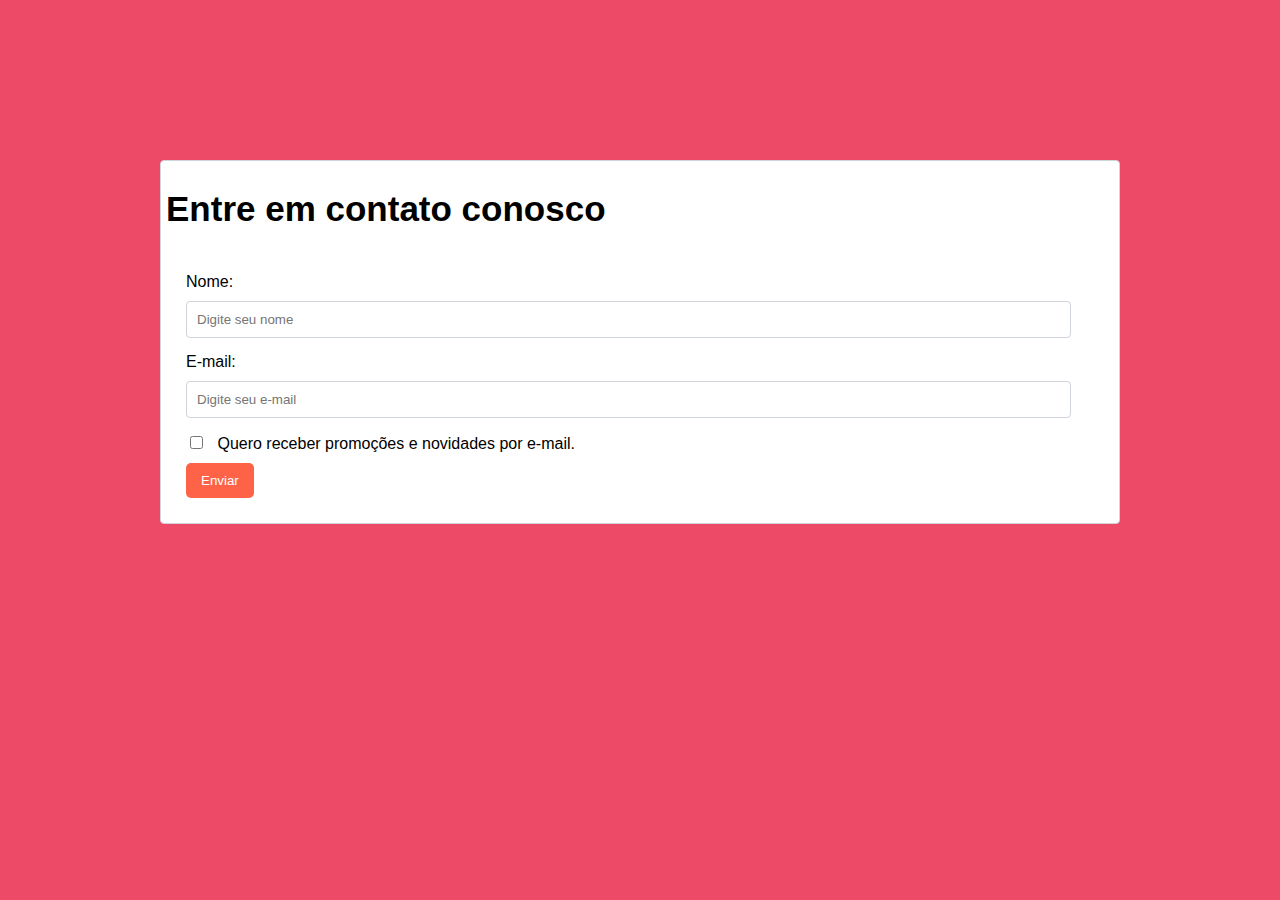
<file: html/PaginaContatos.html>
<!DOCTYPE html>
<html lang="pt-BR">
<head>
    <meta charset="UTF-8">
    <meta name="viewport" content="width=device-width, initial-scale=1.0">
    <title>Página de Contato</title>
    <link rel="stylesheet" href="PaginaContatos.css">
   
</head>
<body>

    
    <div class="container">
        <h1>Entre em contato conosco</h1>
        <form><label for="nome">Nome:</label>
    <input type="text" id="nome" name="nome" placeholder="Digite seu nome">

    <label for="email">E-mail:</label>
    <input type="email" id="email" name="email" placeholder="Digite seu e-mail">

    <label>
        <input type="checkbox" name="promocoes" value="sim">
        Quero receber promoções e novidades por e-mail.
    </label>

    <button type="submit">Enviar</button>
</form>
</div>
</body>
</html>
</file>
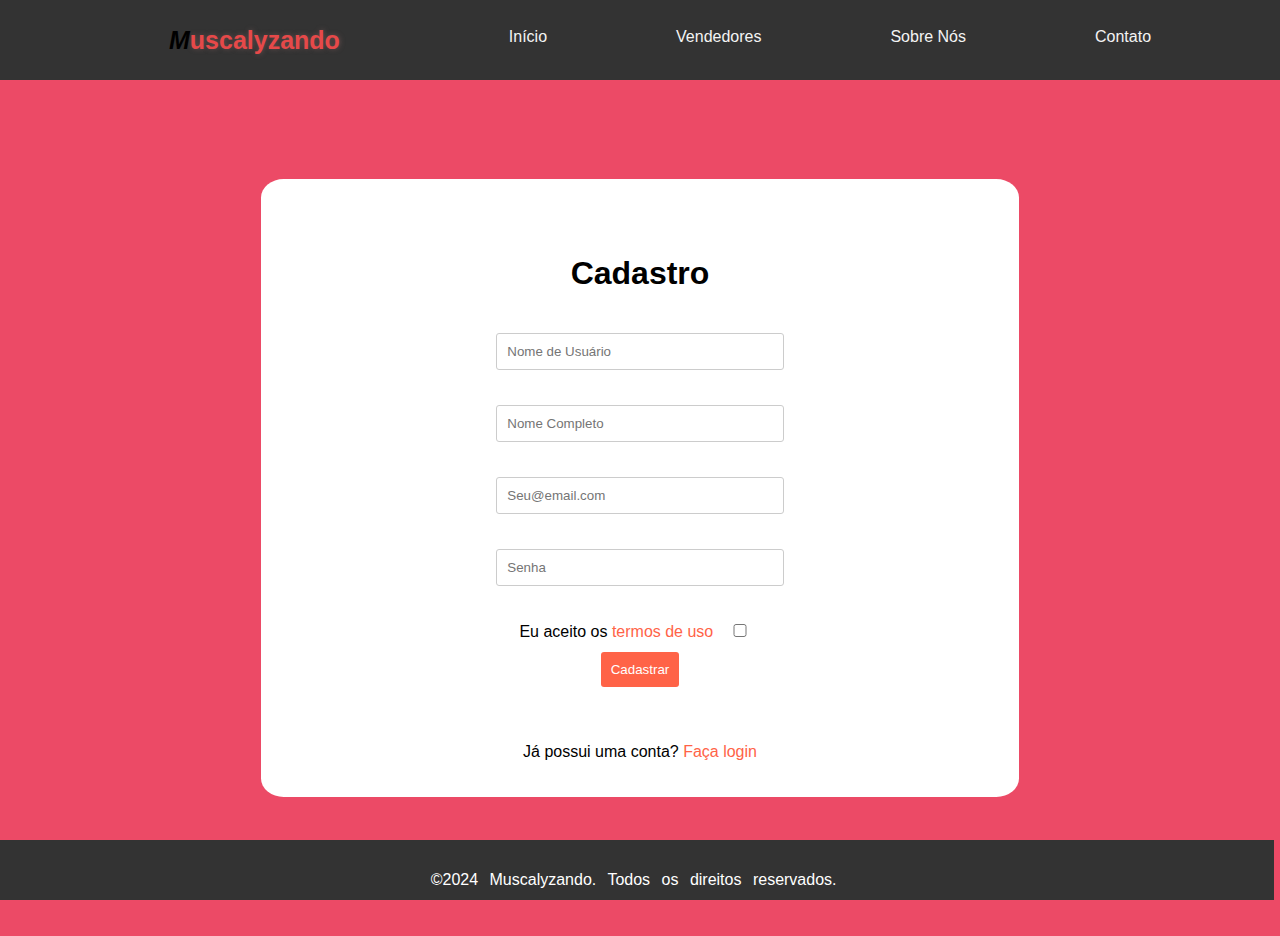
<file: html/PaginaInscricao.html>
<!DOCTYPE html>
<html lang="pt-br">
<head>
  <meta charset="UTF-8">
  <meta name="viewport" content="width=device-width, initial-scale=1.0">
  <title>Inscricão</title>
  <link rel="stylesheet" href="/css/PaginaInscricao.css">
</head>
<body>
    <header>
        <!-- Barra de navegação, fazer edição ainda -->  
        <nav class="navbar">
          <div class="logo"><a href="./PaginaInicial.html">Muscalyzando</a></div>
            <a class="inicio" href="./PaginaInicial.html">Início</a>
            <a class="inicio" href="./PaginaVendedores.html">Vendedores</a>
            <a class="inicio" href="./">Sobre Nós</a>
            <a class="inicio" href="./PaginaContatos.html">Contato</a>
        </nav>
    </header>
  <!-- Conteúdo página inscrição-->
  <section class="Inscricão"></section>
  <div class="container">
    <h1>Cadastro</h1>
  
  <form id="formCadastro">
    <div>
      <input type="text" id="nomeUsuario" placeholder="Nome de Usuário" required>
    </div>
    <div>
      <input type="text" id="nomeCompleto" placeholder="Nome Completo" required>
    </div>
    <div>
      <input type="email" id="email" placeholder="Seu@email.com" required>
    </div>
    <div>
      <input type="password" id="senha" placeholder="Senha" required>
    </div>
    <div id="divTermos">
      <label for="termosDeUso">Eu aceito os <a href="./Termos.html" id="HiperLinkTermos">termos de uso</a></label>
      <input type="checkbox" id="termos" required>
    </div>
    <button class="meu-botao" type="submit">Cadastrar</button>
    
    <p id="contaConfirm">Já possui uma conta? <a href="./PaginaLogin.html" id="HiperLinkLogin"> Faça login</a>
    
      <script src="/js/inscricao.js"></script>
    </form>
  </div> 
</section>
  <!-- Rodapé -->
  <footer class="footer">
     <p class="texto">&copy;2024 Muscalyzando. Todos os direitos reservados.</p>
  </footer>
</body>
</html>
</file>
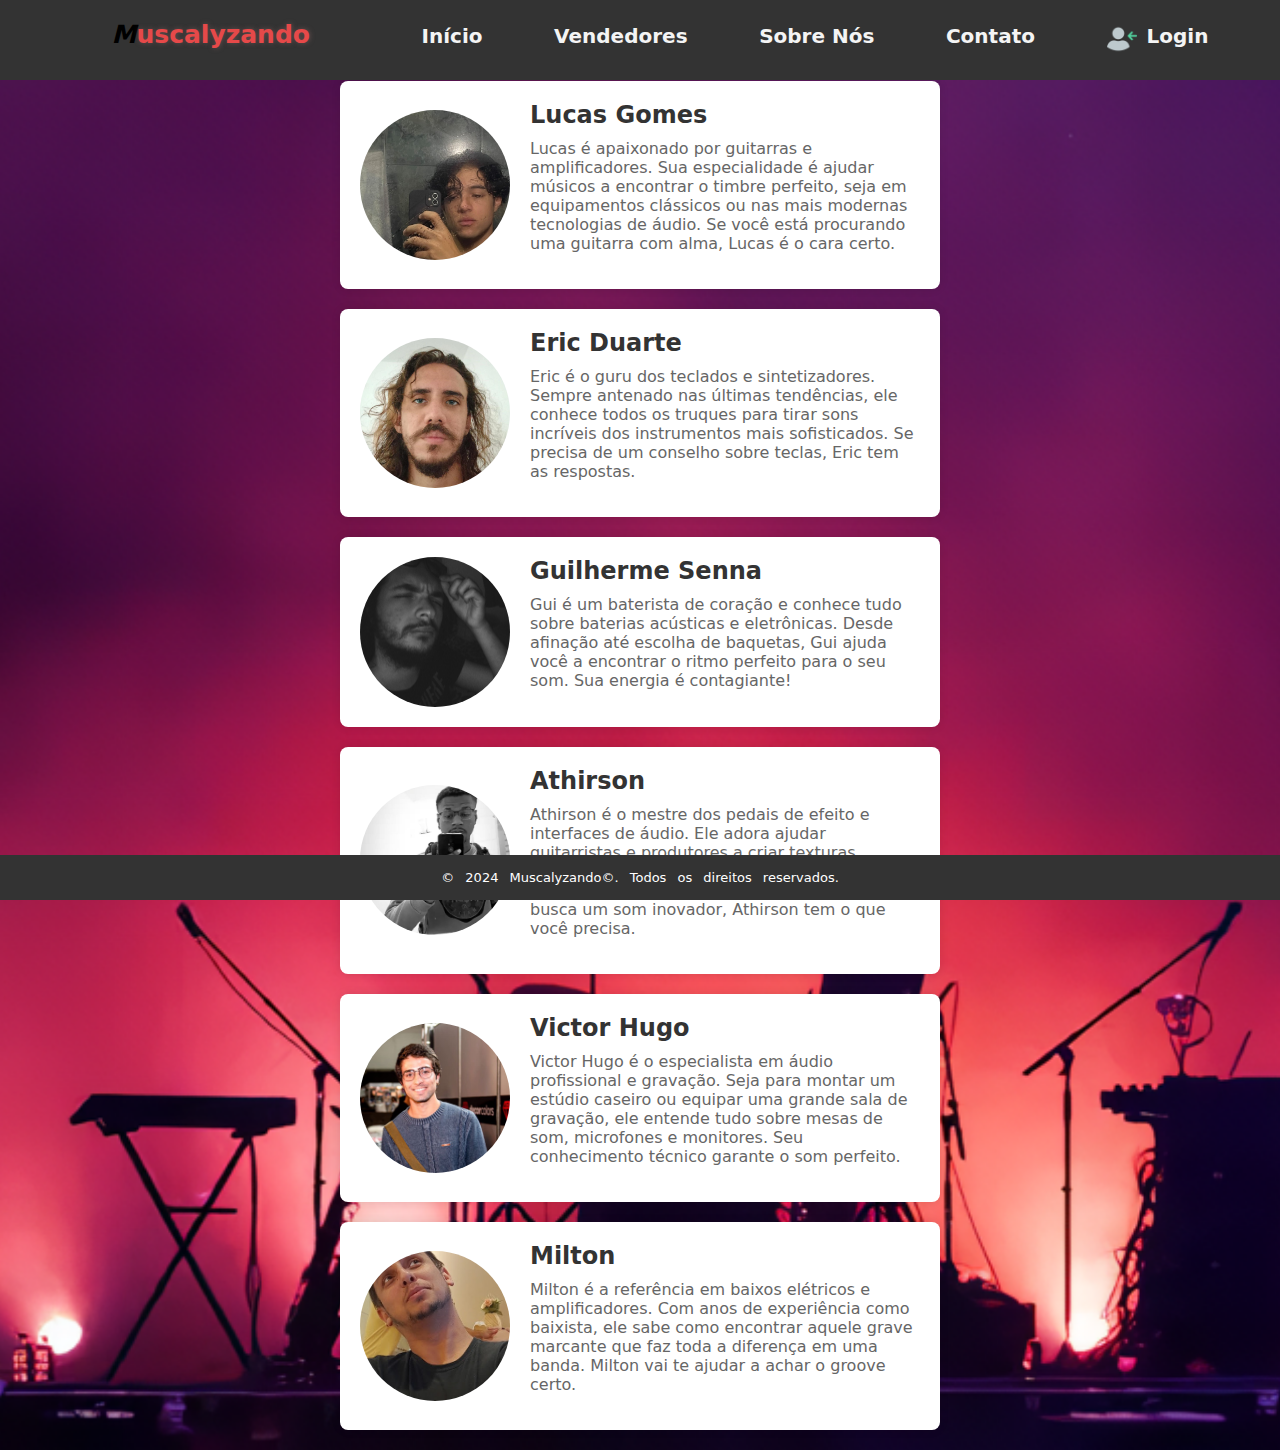
<file: html/PaginaVendedores.html>
<!DOCTYPE html>
<html lang="pt-br">
<head>
    <meta charset="UTF-8">
    <meta name="viewport" content="width=device-width, initial-scale=1.0">
    <title>Vendedores</title>
    <link rel="stylesheet" href="../css/PaginaVendedores.css">
</head>
<body>
    <header>
        <!-- Barra de navegação, fazer edição ainda -->  
        <nav class="navbar">
          <div class="logo">
                <a href="./PaginaInicial.html">Muscalyzando</a></div>
                <a class="inicio" href="./PaginaVitrine.html">Início</a>
                <a class="inicio" href="./PaginaVendedores.html">Vendedores</a>
                <a class="inicio" href="./">Sobre Nós</a>
                <a class="inicio" href="#Contato">Contato</a>
                <a class="login" href="./PaginaLogin.html"><img src="../imagens/user-login.png" alt="imagem de login">Login</a>
        </nav>
    </header>

    <h1>Conheça Nossos Vendedores</h1>

    <div class="vendedor">
        <img src="../imagens/WhatsApp Image 2024-09-29 at 13.37.49.jpeg" alt="Foto de Lucas Gomes">
        <div>
            <h2>Lucas Gomes</h2>
            <p>Lucas é apaixonado por guitarras e amplificadores. Sua especialidade é ajudar músicos a encontrar o timbre perfeito, seja em equipamentos clássicos ou nas mais modernas tecnologias de áudio. Se você está procurando uma guitarra com alma, Lucas é o cara certo.</p>
        </div>
        <div class="info-box">
            🎸 Tem uma amizade com os integrantes U2 <br>🔊 Já vendeu equipamentos para equipe de 
            Travis Scott, brabo hein?!!            
        </div>
    </div>

    <div class="vendedor">
        <img src="../imagens/WhatsApp Image 2024-09-29 at 19.38.58.jpeg" alt="Foto de Eric">
        <div>
            <h2>Eric Duarte</h2>
            <p>Eric é o guru dos teclados e sintetizadores. Sempre antenado nas últimas tendências, ele conhece todos os truques para tirar sons incríveis dos instrumentos mais sofisticados. Se precisa de um conselho sobre teclas, Eric tem as respostas.</p>
        </div>
        <div class="info-box">
            🎹 Mestre dos teclados, escuta muita música clássica <br>⚡ Eric curte muito fazer remixagens, juntando rock e música clássica!! Visionário
        </div>
    </div>

    <div class="vendedor">
        <img src="../imagens/WhatsApp Image 2024-09-30 at 23.08.03.jpeg" alt="Foto de Gui">
        <div>
            <h2>Guilherme Senna</h2>
            <p>Gui é um baterista de coração e conhece tudo sobre baterias acústicas e eletrônicas. Desde afinação até escolha de baquetas, Gui ajuda você a encontrar o ritmo perfeito para o seu som. Sua energia é contagiante!</p>
        </div>
        <div class="info-box">
            🥁 Já fundou banda de garagem com colegas na adolescência <br>🎶 Mestre em ritmo e groove
        </div>
    </div>

    <div class="vendedor">
        <img src="../imagens/WhatsApp Image 2024-09-30 at 23.24.26.jpeg" alt="Foto de Athirson">
        <div>
            <h2>Athirson</h2>
            <p>Athirson é o mestre dos pedais de efeito e interfaces de áudio. Ele adora ajudar guitarristas e produtores a criar texturas sonoras únicas, explorando ao máximo as possibilidades dos equipamentos. Se você busca um som inovador, Athirson tem o que você precisa.</p>
        </div>
        <div class="info-box">
            🎛️ Trabalha em TI também, curte muito tecnologias <br>🎧 Habilidade em criações audiovisuais, juntando um bom som e interfaces iradas!!
        </div>
    </div>

    <div class="vendedor">
        <img src="../imagens/file.jpeg" alt="Foto de Victor Hugo">
        <div>
            <h2>Victor Hugo</h2>
            <p>Victor Hugo é o especialista em áudio profissional e gravação. Seja para montar um estúdio caseiro ou equipar uma grande sala de gravação, ele entende tudo sobre mesas de som, microfones e monitores. Seu conhecimento técnico garante o som perfeito.</p>
        </div>
        <div class="info-box">
            🎙️ Fã demais de grunge e MPB <br>🎚️ Curte muito idealizar e projetar cenários e videoclipes!! WoW
        </div>
    </div>

    <div class="vendedor">
        <img src="../imagens/WhatsApp Image 2024-09-30 at 23.30.24.jpeg" alt="Foto de Milton">
        <div>
            <h2>Milton</h2>
            <p>Milton é a referência em baixos elétricos e amplificadores. Com anos de experiência como baixista, ele sabe como encontrar aquele grave marcante que faz toda a diferença em uma banda. Milton vai te ajudar a achar o groove certo.</p>
        </div>
        <div class="info-box">
            🎸 Já teve contato direto com bandas nacionais de MPB, inclusive substituindo um baixista em uma turnê <br>🎵 Conhecedor de graves poderosos e já vendeu um contrabaixo para o famoso Lemmy Kilmister! Baita história!!
        </div>
    </div>

    <footer class="footer">
        <p class="texto">&copy; 2024 Muscalyzando&copy;. Todos os direitos reservados.</p>
      </footer>

</body>
</html>
</file>
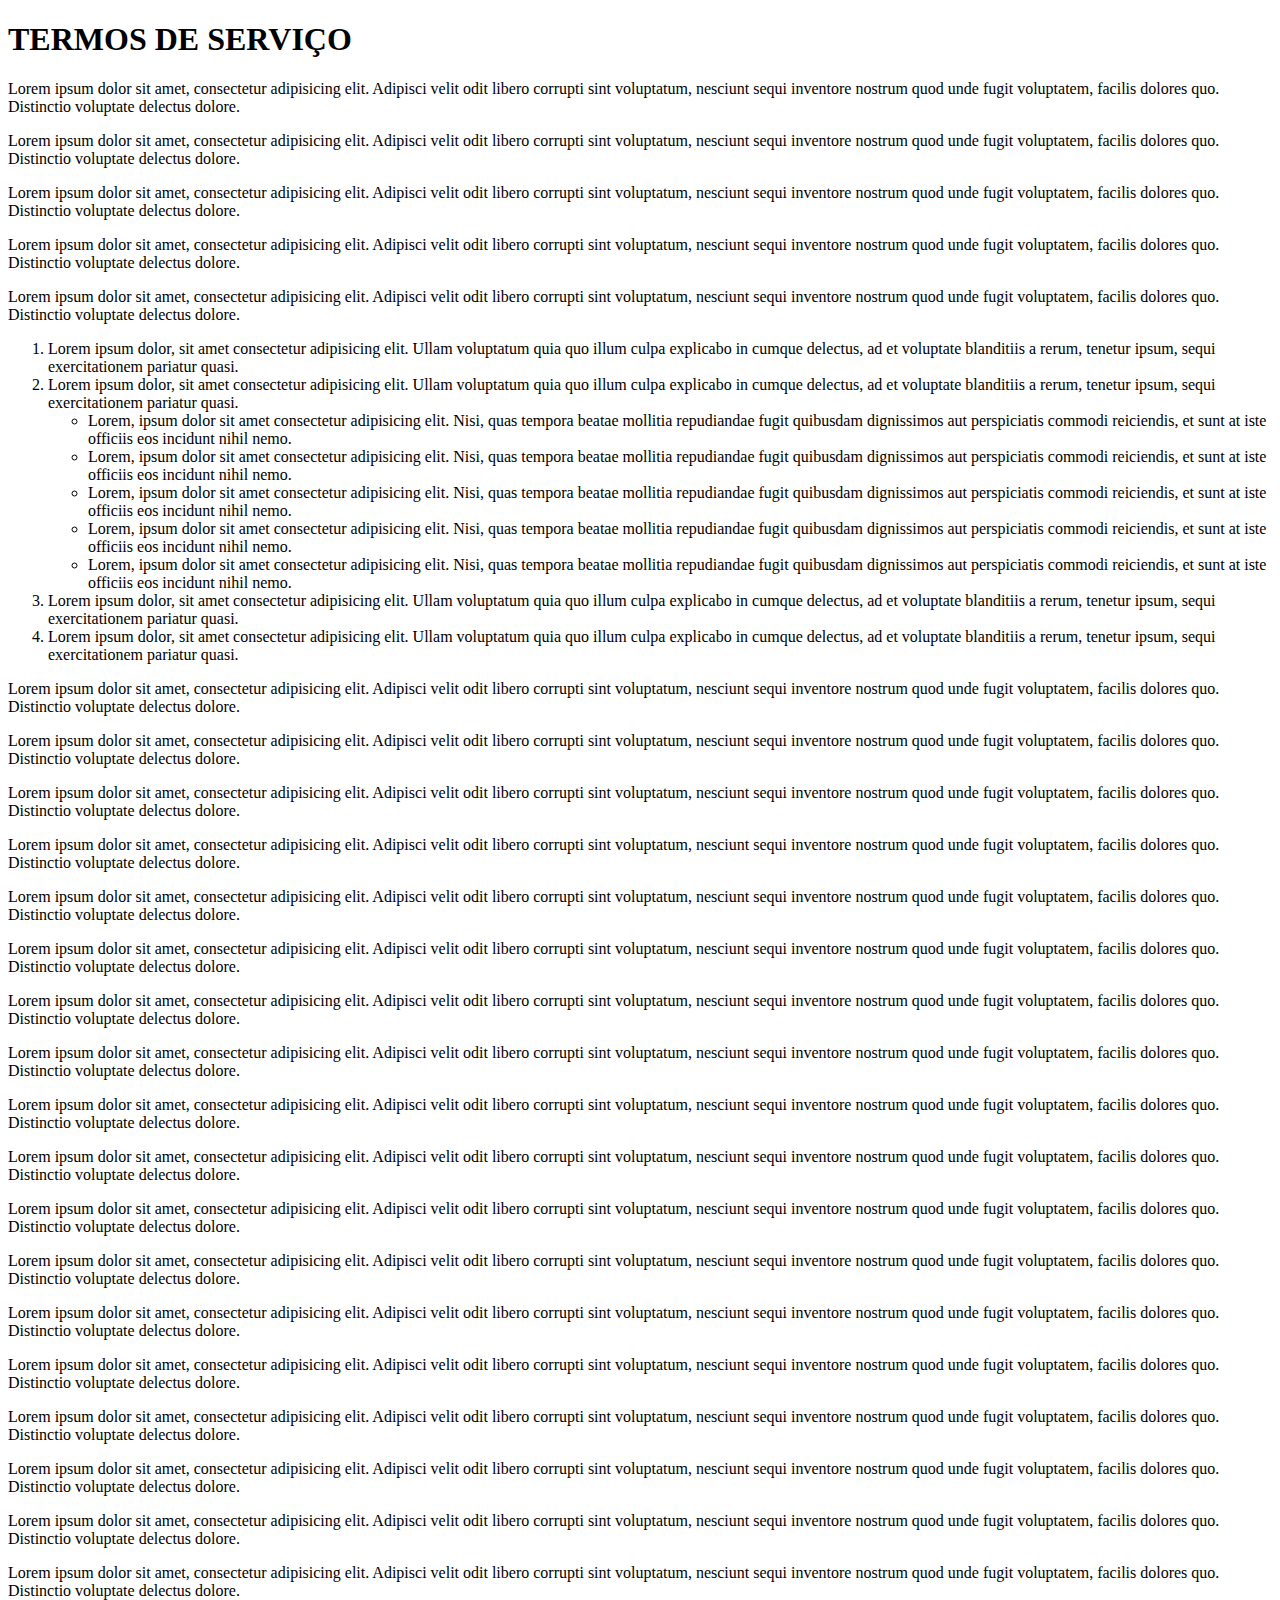
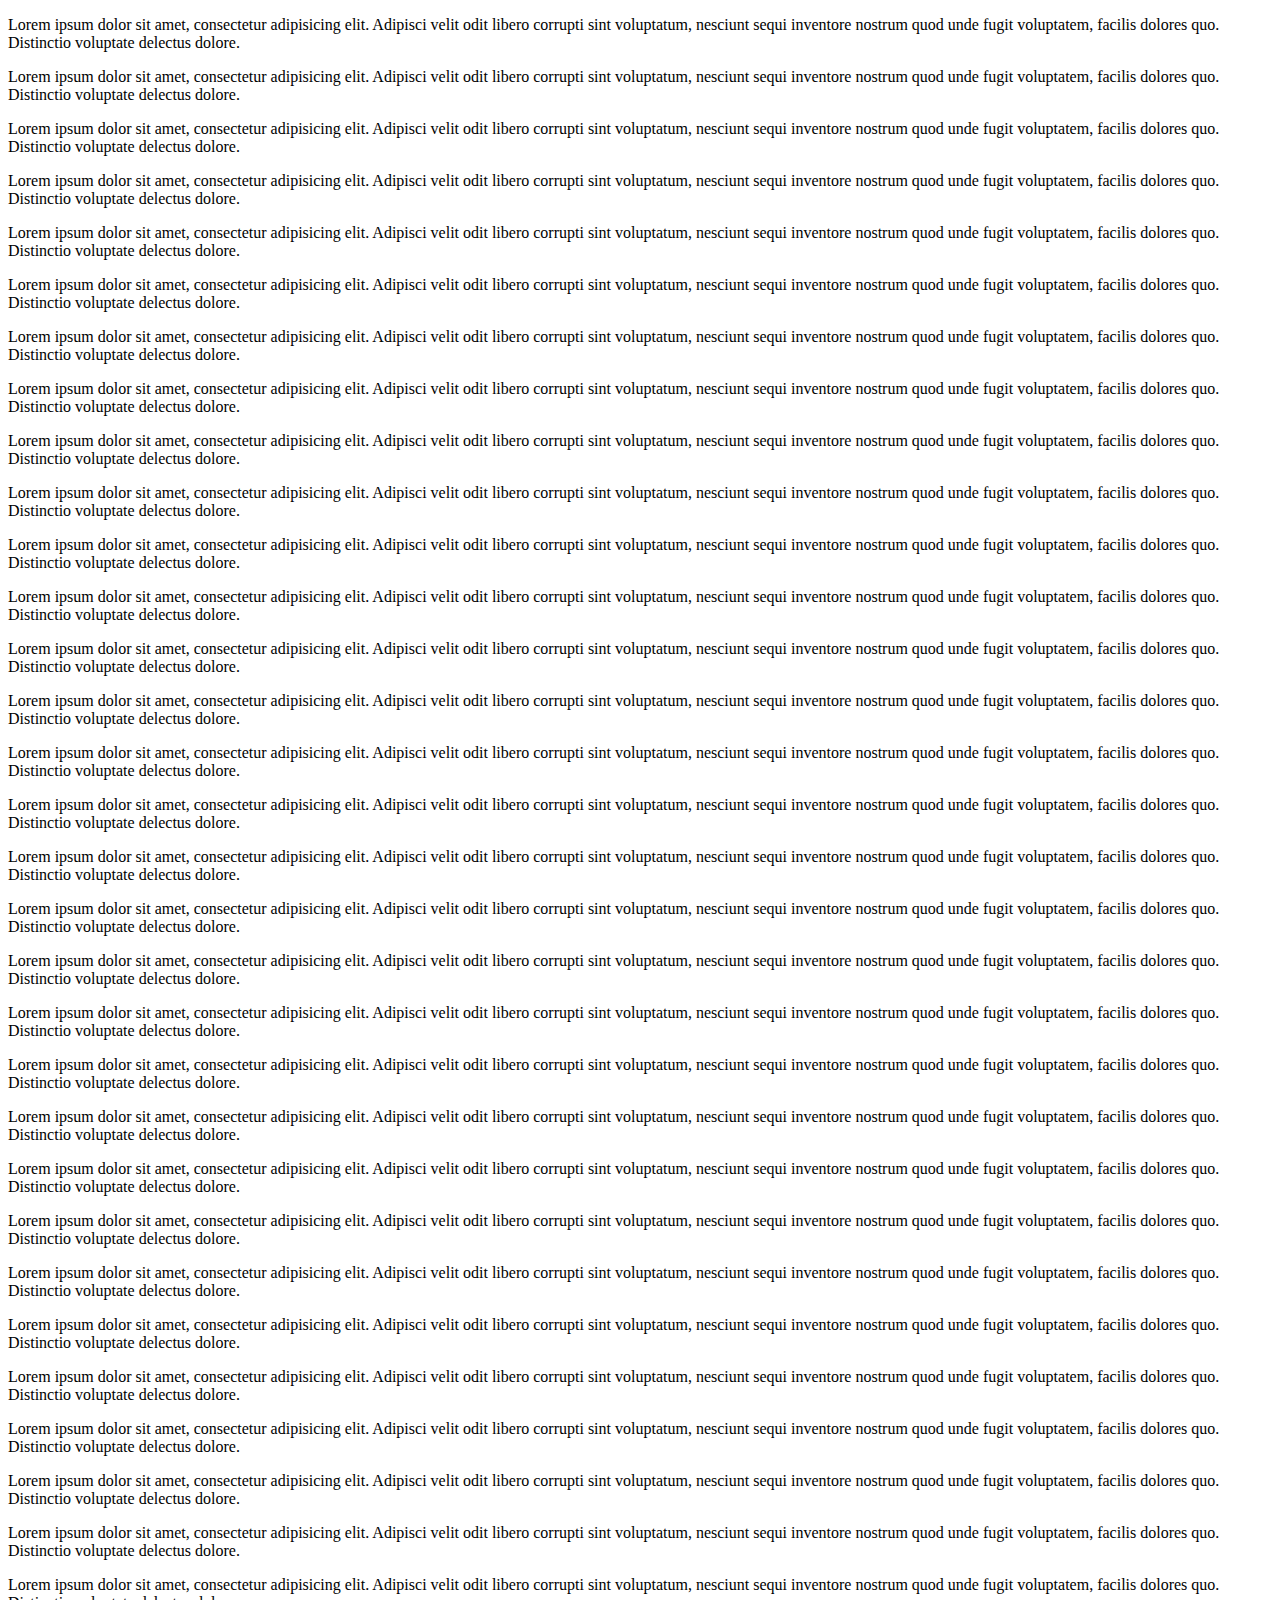
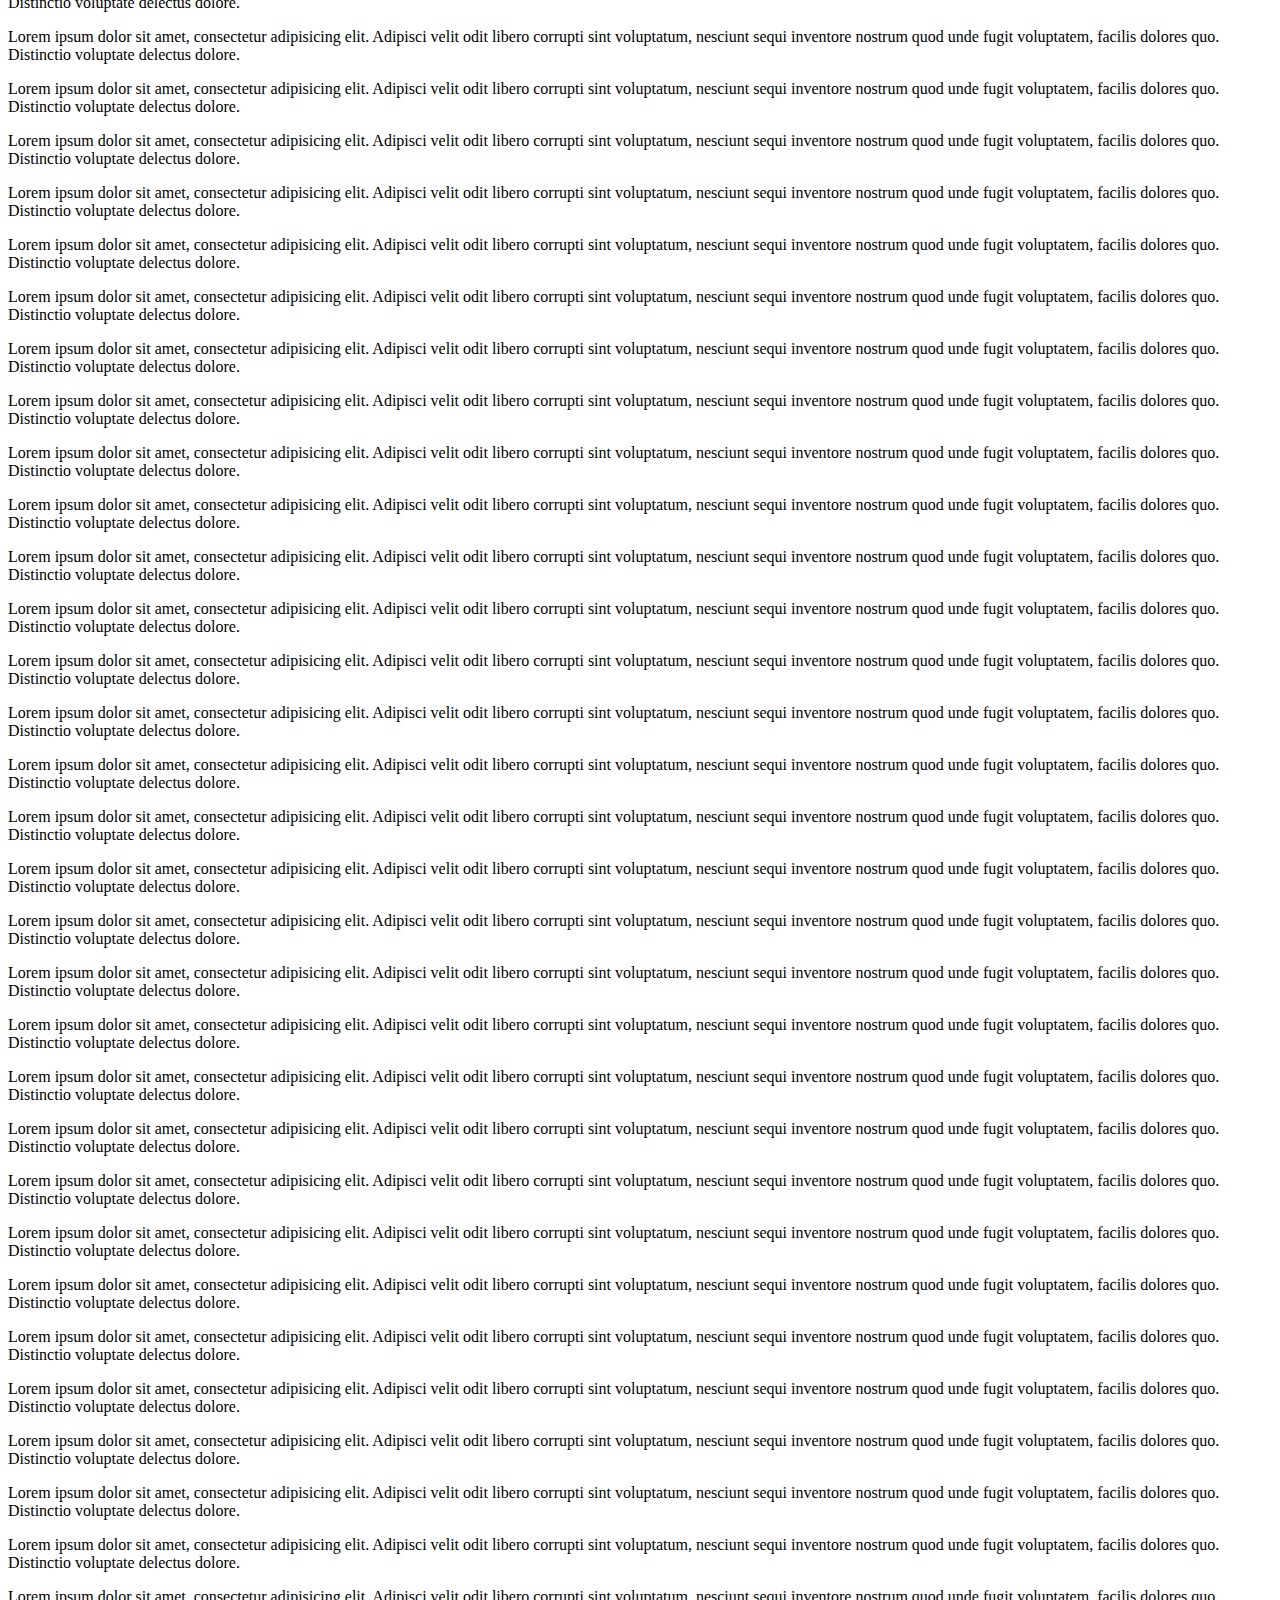
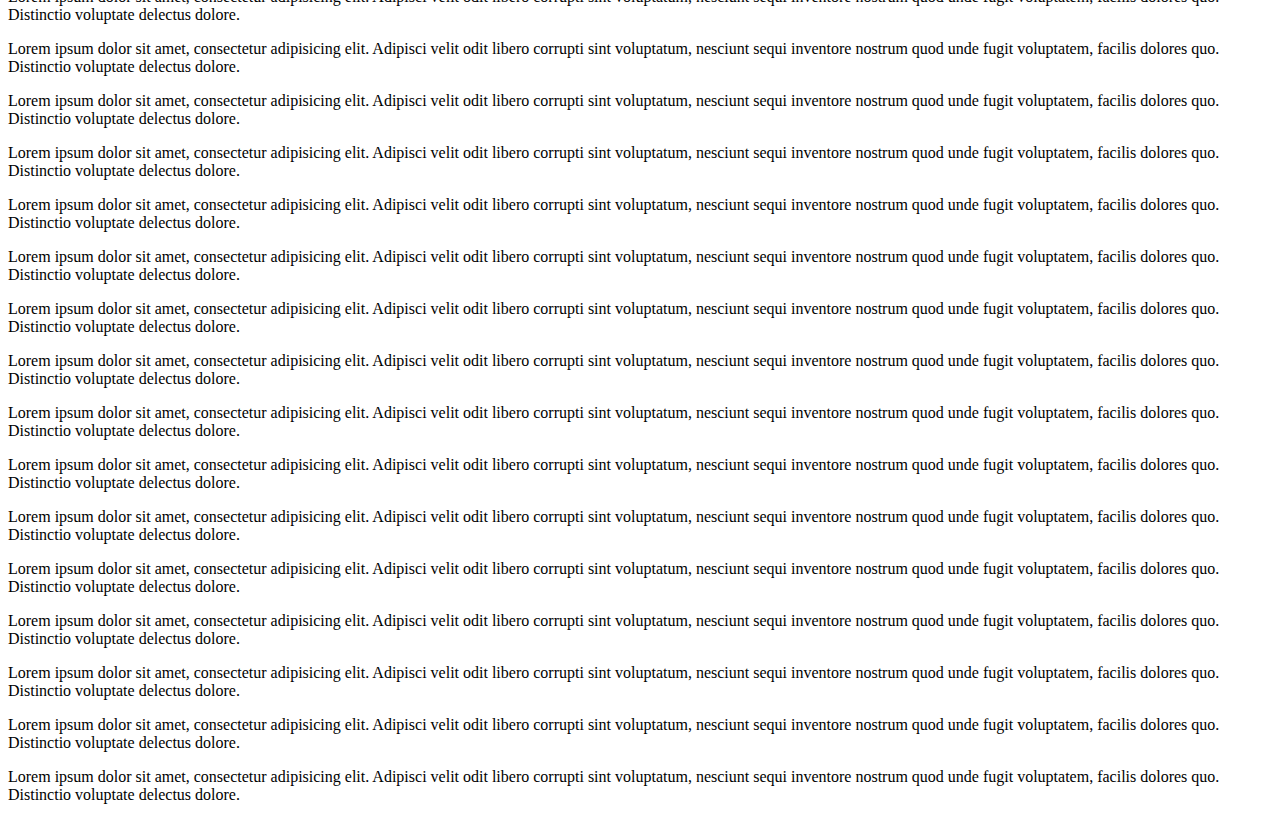
<file: html/Termos.html>
<!DOCTYPE html>
<html lang="en">
<head>
    <meta charset="UTF-8">
    <meta name="viewport" content="width=device-width, initial-scale=1.0">
    <title>Document</title>
</head>
<body>
    <h1>TERMOS DE SERVIÇO</h1>
    <p>Lorem ipsum dolor sit amet, consectetur adipisicing elit. Adipisci velit odit libero corrupti sint voluptatum, nesciunt sequi inventore nostrum quod unde fugit voluptatem, facilis dolores quo. Distinctio voluptate delectus dolore.</p>
    <p>Lorem ipsum dolor sit amet, consectetur adipisicing elit. Adipisci velit odit libero corrupti sint voluptatum, nesciunt sequi inventore nostrum quod unde fugit voluptatem, facilis dolores quo. Distinctio voluptate delectus dolore.</p>
    <p>Lorem ipsum dolor sit amet, consectetur adipisicing elit. Adipisci velit odit libero corrupti sint voluptatum, nesciunt sequi inventore nostrum quod unde fugit voluptatem, facilis dolores quo. Distinctio voluptate delectus dolore.</p>
    <p>Lorem ipsum dolor sit amet, consectetur adipisicing elit. Adipisci velit odit libero corrupti sint voluptatum, nesciunt sequi inventore nostrum quod unde fugit voluptatem, facilis dolores quo. Distinctio voluptate delectus dolore.</p>
    <p>Lorem ipsum dolor sit amet, consectetur adipisicing elit. Adipisci velit odit libero corrupti sint voluptatum, nesciunt sequi inventore nostrum quod unde fugit voluptatem, facilis dolores quo. Distinctio voluptate delectus dolore.</p>
    <ol>
        <li>Lorem ipsum dolor, sit amet consectetur adipisicing elit. Ullam voluptatum quia quo illum culpa explicabo in cumque delectus, ad et voluptate blanditiis a rerum, tenetur ipsum, sequi exercitationem pariatur quasi.</li>
        <li>Lorem ipsum dolor, sit amet consectetur adipisicing elit. Ullam voluptatum quia quo illum culpa explicabo in cumque delectus, ad et voluptate blanditiis a rerum, tenetur ipsum, sequi exercitationem pariatur quasi.</li>
            <ul>
                <li>Lorem, ipsum dolor sit amet consectetur adipisicing elit. Nisi, quas tempora beatae mollitia repudiandae fugit quibusdam dignissimos aut perspiciatis commodi reiciendis, et sunt at iste officiis eos incidunt nihil nemo.</li>
                <li>Lorem, ipsum dolor sit amet consectetur adipisicing elit. Nisi, quas tempora beatae mollitia repudiandae fugit quibusdam dignissimos aut perspiciatis commodi reiciendis, et sunt at iste officiis eos incidunt nihil nemo.</li>
                <li>Lorem, ipsum dolor sit amet consectetur adipisicing elit. Nisi, quas tempora beatae mollitia repudiandae fugit quibusdam dignissimos aut perspiciatis commodi reiciendis, et sunt at iste officiis eos incidunt nihil nemo.</li>
                <li>Lorem, ipsum dolor sit amet consectetur adipisicing elit. Nisi, quas tempora beatae mollitia repudiandae fugit quibusdam dignissimos aut perspiciatis commodi reiciendis, et sunt at iste officiis eos incidunt nihil nemo.</li>
                <li>Lorem, ipsum dolor sit amet consectetur adipisicing elit. Nisi, quas tempora beatae mollitia repudiandae fugit quibusdam dignissimos aut perspiciatis commodi reiciendis, et sunt at iste officiis eos incidunt nihil nemo.</li>
            </ul>
        <li>Lorem ipsum dolor, sit amet consectetur adipisicing elit. Ullam voluptatum quia quo illum culpa explicabo in cumque delectus, ad et voluptate blanditiis a rerum, tenetur ipsum, sequi exercitationem pariatur quasi.</li>
        <li>Lorem ipsum dolor, sit amet consectetur adipisicing elit. Ullam voluptatum quia quo illum culpa explicabo in cumque delectus, ad et voluptate blanditiis a rerum, tenetur ipsum, sequi exercitationem pariatur quasi.</li>
    </ol>
    <p>Lorem ipsum dolor sit amet, consectetur adipisicing elit. Adipisci velit odit libero corrupti sint voluptatum, nesciunt sequi inventore nostrum quod unde fugit voluptatem, facilis dolores quo. Distinctio voluptate delectus dolore.</p>
    <p>Lorem ipsum dolor sit amet, consectetur adipisicing elit. Adipisci velit odit libero corrupti sint voluptatum, nesciunt sequi inventore nostrum quod unde fugit voluptatem, facilis dolores quo. Distinctio voluptate delectus dolore.</p>
    <p>Lorem ipsum dolor sit amet, consectetur adipisicing elit. Adipisci velit odit libero corrupti sint voluptatum, nesciunt sequi inventore nostrum quod unde fugit voluptatem, facilis dolores quo. Distinctio voluptate delectus dolore.</p>
    <p>Lorem ipsum dolor sit amet, consectetur adipisicing elit. Adipisci velit odit libero corrupti sint voluptatum, nesciunt sequi inventore nostrum quod unde fugit voluptatem, facilis dolores quo. Distinctio voluptate delectus dolore.</p>
    <p>Lorem ipsum dolor sit amet, consectetur adipisicing elit. Adipisci velit odit libero corrupti sint voluptatum, nesciunt sequi inventore nostrum quod unde fugit voluptatem, facilis dolores quo. Distinctio voluptate delectus dolore.</p>
    <p>Lorem ipsum dolor sit amet, consectetur adipisicing elit. Adipisci velit odit libero corrupti sint voluptatum, nesciunt sequi inventore nostrum quod unde fugit voluptatem, facilis dolores quo. Distinctio voluptate delectus dolore.</p>
    <p>Lorem ipsum dolor sit amet, consectetur adipisicing elit. Adipisci velit odit libero corrupti sint voluptatum, nesciunt sequi inventore nostrum quod unde fugit voluptatem, facilis dolores quo. Distinctio voluptate delectus dolore.</p>
    <p>Lorem ipsum dolor sit amet, consectetur adipisicing elit. Adipisci velit odit libero corrupti sint voluptatum, nesciunt sequi inventore nostrum quod unde fugit voluptatem, facilis dolores quo. Distinctio voluptate delectus dolore.</p>
    <p>Lorem ipsum dolor sit amet, consectetur adipisicing elit. Adipisci velit odit libero corrupti sint voluptatum, nesciunt sequi inventore nostrum quod unde fugit voluptatem, facilis dolores quo. Distinctio voluptate delectus dolore.</p>
    <p>Lorem ipsum dolor sit amet, consectetur adipisicing elit. Adipisci velit odit libero corrupti sint voluptatum, nesciunt sequi inventore nostrum quod unde fugit voluptatem, facilis dolores quo. Distinctio voluptate delectus dolore.</p>
    <p>Lorem ipsum dolor sit amet, consectetur adipisicing elit. Adipisci velit odit libero corrupti sint voluptatum, nesciunt sequi inventore nostrum quod unde fugit voluptatem, facilis dolores quo. Distinctio voluptate delectus dolore.</p>
    <p>Lorem ipsum dolor sit amet, consectetur adipisicing elit. Adipisci velit odit libero corrupti sint voluptatum, nesciunt sequi inventore nostrum quod unde fugit voluptatem, facilis dolores quo. Distinctio voluptate delectus dolore.</p>
    <p>Lorem ipsum dolor sit amet, consectetur adipisicing elit. Adipisci velit odit libero corrupti sint voluptatum, nesciunt sequi inventore nostrum quod unde fugit voluptatem, facilis dolores quo. Distinctio voluptate delectus dolore.</p>
    <p>Lorem ipsum dolor sit amet, consectetur adipisicing elit. Adipisci velit odit libero corrupti sint voluptatum, nesciunt sequi inventore nostrum quod unde fugit voluptatem, facilis dolores quo. Distinctio voluptate delectus dolore.</p>
    <p>Lorem ipsum dolor sit amet, consectetur adipisicing elit. Adipisci velit odit libero corrupti sint voluptatum, nesciunt sequi inventore nostrum quod unde fugit voluptatem, facilis dolores quo. Distinctio voluptate delectus dolore.</p>
    <p>Lorem ipsum dolor sit amet, consectetur adipisicing elit. Adipisci velit odit libero corrupti sint voluptatum, nesciunt sequi inventore nostrum quod unde fugit voluptatem, facilis dolores quo. Distinctio voluptate delectus dolore.</p>
    <p>Lorem ipsum dolor sit amet, consectetur adipisicing elit. Adipisci velit odit libero corrupti sint voluptatum, nesciunt sequi inventore nostrum quod unde fugit voluptatem, facilis dolores quo. Distinctio voluptate delectus dolore.</p>
    <p>Lorem ipsum dolor sit amet, consectetur adipisicing elit. Adipisci velit odit libero corrupti sint voluptatum, nesciunt sequi inventore nostrum quod unde fugit voluptatem, facilis dolores quo. Distinctio voluptate delectus dolore.</p>
    <p>Lorem ipsum dolor sit amet, consectetur adipisicing elit. Adipisci velit odit libero corrupti sint voluptatum, nesciunt sequi inventore nostrum quod unde fugit voluptatem, facilis dolores quo. Distinctio voluptate delectus dolore.</p>
    <p>Lorem ipsum dolor sit amet, consectetur adipisicing elit. Adipisci velit odit libero corrupti sint voluptatum, nesciunt sequi inventore nostrum quod unde fugit voluptatem, facilis dolores quo. Distinctio voluptate delectus dolore.</p>
    <p>Lorem ipsum dolor sit amet, consectetur adipisicing elit. Adipisci velit odit libero corrupti sint voluptatum, nesciunt sequi inventore nostrum quod unde fugit voluptatem, facilis dolores quo. Distinctio voluptate delectus dolore.</p>
    <p>Lorem ipsum dolor sit amet, consectetur adipisicing elit. Adipisci velit odit libero corrupti sint voluptatum, nesciunt sequi inventore nostrum quod unde fugit voluptatem, facilis dolores quo. Distinctio voluptate delectus dolore.</p>
    <p>Lorem ipsum dolor sit amet, consectetur adipisicing elit. Adipisci velit odit libero corrupti sint voluptatum, nesciunt sequi inventore nostrum quod unde fugit voluptatem, facilis dolores quo. Distinctio voluptate delectus dolore.</p>
    <p>Lorem ipsum dolor sit amet, consectetur adipisicing elit. Adipisci velit odit libero corrupti sint voluptatum, nesciunt sequi inventore nostrum quod unde fugit voluptatem, facilis dolores quo. Distinctio voluptate delectus dolore.</p>
    <p>Lorem ipsum dolor sit amet, consectetur adipisicing elit. Adipisci velit odit libero corrupti sint voluptatum, nesciunt sequi inventore nostrum quod unde fugit voluptatem, facilis dolores quo. Distinctio voluptate delectus dolore.</p>
    <p>Lorem ipsum dolor sit amet, consectetur adipisicing elit. Adipisci velit odit libero corrupti sint voluptatum, nesciunt sequi inventore nostrum quod unde fugit voluptatem, facilis dolores quo. Distinctio voluptate delectus dolore.</p>
    <p>Lorem ipsum dolor sit amet, consectetur adipisicing elit. Adipisci velit odit libero corrupti sint voluptatum, nesciunt sequi inventore nostrum quod unde fugit voluptatem, facilis dolores quo. Distinctio voluptate delectus dolore.</p>
    <p>Lorem ipsum dolor sit amet, consectetur adipisicing elit. Adipisci velit odit libero corrupti sint voluptatum, nesciunt sequi inventore nostrum quod unde fugit voluptatem, facilis dolores quo. Distinctio voluptate delectus dolore.</p>
    <p>Lorem ipsum dolor sit amet, consectetur adipisicing elit. Adipisci velit odit libero corrupti sint voluptatum, nesciunt sequi inventore nostrum quod unde fugit voluptatem, facilis dolores quo. Distinctio voluptate delectus dolore.</p>
    <p>Lorem ipsum dolor sit amet, consectetur adipisicing elit. Adipisci velit odit libero corrupti sint voluptatum, nesciunt sequi inventore nostrum quod unde fugit voluptatem, facilis dolores quo. Distinctio voluptate delectus dolore.</p>
    <p>Lorem ipsum dolor sit amet, consectetur adipisicing elit. Adipisci velit odit libero corrupti sint voluptatum, nesciunt sequi inventore nostrum quod unde fugit voluptatem, facilis dolores quo. Distinctio voluptate delectus dolore.</p>
    <p>Lorem ipsum dolor sit amet, consectetur adipisicing elit. Adipisci velit odit libero corrupti sint voluptatum, nesciunt sequi inventore nostrum quod unde fugit voluptatem, facilis dolores quo. Distinctio voluptate delectus dolore.</p>
    <p>Lorem ipsum dolor sit amet, consectetur adipisicing elit. Adipisci velit odit libero corrupti sint voluptatum, nesciunt sequi inventore nostrum quod unde fugit voluptatem, facilis dolores quo. Distinctio voluptate delectus dolore.</p>
    <p>Lorem ipsum dolor sit amet, consectetur adipisicing elit. Adipisci velit odit libero corrupti sint voluptatum, nesciunt sequi inventore nostrum quod unde fugit voluptatem, facilis dolores quo. Distinctio voluptate delectus dolore.</p>
    <p>Lorem ipsum dolor sit amet, consectetur adipisicing elit. Adipisci velit odit libero corrupti sint voluptatum, nesciunt sequi inventore nostrum quod unde fugit voluptatem, facilis dolores quo. Distinctio voluptate delectus dolore.</p>
    <p>Lorem ipsum dolor sit amet, consectetur adipisicing elit. Adipisci velit odit libero corrupti sint voluptatum, nesciunt sequi inventore nostrum quod unde fugit voluptatem, facilis dolores quo. Distinctio voluptate delectus dolore.</p>
    <p>Lorem ipsum dolor sit amet, consectetur adipisicing elit. Adipisci velit odit libero corrupti sint voluptatum, nesciunt sequi inventore nostrum quod unde fugit voluptatem, facilis dolores quo. Distinctio voluptate delectus dolore.</p>
    <p>Lorem ipsum dolor sit amet, consectetur adipisicing elit. Adipisci velit odit libero corrupti sint voluptatum, nesciunt sequi inventore nostrum quod unde fugit voluptatem, facilis dolores quo. Distinctio voluptate delectus dolore.</p>
    <p>Lorem ipsum dolor sit amet, consectetur adipisicing elit. Adipisci velit odit libero corrupti sint voluptatum, nesciunt sequi inventore nostrum quod unde fugit voluptatem, facilis dolores quo. Distinctio voluptate delectus dolore.</p>
    <p>Lorem ipsum dolor sit amet, consectetur adipisicing elit. Adipisci velit odit libero corrupti sint voluptatum, nesciunt sequi inventore nostrum quod unde fugit voluptatem, facilis dolores quo. Distinctio voluptate delectus dolore.</p>
    <p>Lorem ipsum dolor sit amet, consectetur adipisicing elit. Adipisci velit odit libero corrupti sint voluptatum, nesciunt sequi inventore nostrum quod unde fugit voluptatem, facilis dolores quo. Distinctio voluptate delectus dolore.</p>
    <p>Lorem ipsum dolor sit amet, consectetur adipisicing elit. Adipisci velit odit libero corrupti sint voluptatum, nesciunt sequi inventore nostrum quod unde fugit voluptatem, facilis dolores quo. Distinctio voluptate delectus dolore.</p>
    <p>Lorem ipsum dolor sit amet, consectetur adipisicing elit. Adipisci velit odit libero corrupti sint voluptatum, nesciunt sequi inventore nostrum quod unde fugit voluptatem, facilis dolores quo. Distinctio voluptate delectus dolore.</p>
    <p>Lorem ipsum dolor sit amet, consectetur adipisicing elit. Adipisci velit odit libero corrupti sint voluptatum, nesciunt sequi inventore nostrum quod unde fugit voluptatem, facilis dolores quo. Distinctio voluptate delectus dolore.</p>
    <p>Lorem ipsum dolor sit amet, consectetur adipisicing elit. Adipisci velit odit libero corrupti sint voluptatum, nesciunt sequi inventore nostrum quod unde fugit voluptatem, facilis dolores quo. Distinctio voluptate delectus dolore.</p>
    <p>Lorem ipsum dolor sit amet, consectetur adipisicing elit. Adipisci velit odit libero corrupti sint voluptatum, nesciunt sequi inventore nostrum quod unde fugit voluptatem, facilis dolores quo. Distinctio voluptate delectus dolore.</p>
    <p>Lorem ipsum dolor sit amet, consectetur adipisicing elit. Adipisci velit odit libero corrupti sint voluptatum, nesciunt sequi inventore nostrum quod unde fugit voluptatem, facilis dolores quo. Distinctio voluptate delectus dolore.</p>
    <p>Lorem ipsum dolor sit amet, consectetur adipisicing elit. Adipisci velit odit libero corrupti sint voluptatum, nesciunt sequi inventore nostrum quod unde fugit voluptatem, facilis dolores quo. Distinctio voluptate delectus dolore.</p>
    <p>Lorem ipsum dolor sit amet, consectetur adipisicing elit. Adipisci velit odit libero corrupti sint voluptatum, nesciunt sequi inventore nostrum quod unde fugit voluptatem, facilis dolores quo. Distinctio voluptate delectus dolore.</p>
    <p>Lorem ipsum dolor sit amet, consectetur adipisicing elit. Adipisci velit odit libero corrupti sint voluptatum, nesciunt sequi inventore nostrum quod unde fugit voluptatem, facilis dolores quo. Distinctio voluptate delectus dolore.</p>
    <p>Lorem ipsum dolor sit amet, consectetur adipisicing elit. Adipisci velit odit libero corrupti sint voluptatum, nesciunt sequi inventore nostrum quod unde fugit voluptatem, facilis dolores quo. Distinctio voluptate delectus dolore.</p>
    <p>Lorem ipsum dolor sit amet, consectetur adipisicing elit. Adipisci velit odit libero corrupti sint voluptatum, nesciunt sequi inventore nostrum quod unde fugit voluptatem, facilis dolores quo. Distinctio voluptate delectus dolore.</p>
    <p>Lorem ipsum dolor sit amet, consectetur adipisicing elit. Adipisci velit odit libero corrupti sint voluptatum, nesciunt sequi inventore nostrum quod unde fugit voluptatem, facilis dolores quo. Distinctio voluptate delectus dolore.</p>
    <p>Lorem ipsum dolor sit amet, consectetur adipisicing elit. Adipisci velit odit libero corrupti sint voluptatum, nesciunt sequi inventore nostrum quod unde fugit voluptatem, facilis dolores quo. Distinctio voluptate delectus dolore.</p>
    <p>Lorem ipsum dolor sit amet, consectetur adipisicing elit. Adipisci velit odit libero corrupti sint voluptatum, nesciunt sequi inventore nostrum quod unde fugit voluptatem, facilis dolores quo. Distinctio voluptate delectus dolore.</p>
    <p>Lorem ipsum dolor sit amet, consectetur adipisicing elit. Adipisci velit odit libero corrupti sint voluptatum, nesciunt sequi inventore nostrum quod unde fugit voluptatem, facilis dolores quo. Distinctio voluptate delectus dolore.</p>
    <p>Lorem ipsum dolor sit amet, consectetur adipisicing elit. Adipisci velit odit libero corrupti sint voluptatum, nesciunt sequi inventore nostrum quod unde fugit voluptatem, facilis dolores quo. Distinctio voluptate delectus dolore.</p>
    <p>Lorem ipsum dolor sit amet, consectetur adipisicing elit. Adipisci velit odit libero corrupti sint voluptatum, nesciunt sequi inventore nostrum quod unde fugit voluptatem, facilis dolores quo. Distinctio voluptate delectus dolore.</p>
    <p>Lorem ipsum dolor sit amet, consectetur adipisicing elit. Adipisci velit odit libero corrupti sint voluptatum, nesciunt sequi inventore nostrum quod unde fugit voluptatem, facilis dolores quo. Distinctio voluptate delectus dolore.</p>
    <p>Lorem ipsum dolor sit amet, consectetur adipisicing elit. Adipisci velit odit libero corrupti sint voluptatum, nesciunt sequi inventore nostrum quod unde fugit voluptatem, facilis dolores quo. Distinctio voluptate delectus dolore.</p>
    <p>Lorem ipsum dolor sit amet, consectetur adipisicing elit. Adipisci velit odit libero corrupti sint voluptatum, nesciunt sequi inventore nostrum quod unde fugit voluptatem, facilis dolores quo. Distinctio voluptate delectus dolore.</p>
    <p>Lorem ipsum dolor sit amet, consectetur adipisicing elit. Adipisci velit odit libero corrupti sint voluptatum, nesciunt sequi inventore nostrum quod unde fugit voluptatem, facilis dolores quo. Distinctio voluptate delectus dolore.</p>
    <p>Lorem ipsum dolor sit amet, consectetur adipisicing elit. Adipisci velit odit libero corrupti sint voluptatum, nesciunt sequi inventore nostrum quod unde fugit voluptatem, facilis dolores quo. Distinctio voluptate delectus dolore.</p>
    <p>Lorem ipsum dolor sit amet, consectetur adipisicing elit. Adipisci velit odit libero corrupti sint voluptatum, nesciunt sequi inventore nostrum quod unde fugit voluptatem, facilis dolores quo. Distinctio voluptate delectus dolore.</p>
    <p>Lorem ipsum dolor sit amet, consectetur adipisicing elit. Adipisci velit odit libero corrupti sint voluptatum, nesciunt sequi inventore nostrum quod unde fugit voluptatem, facilis dolores quo. Distinctio voluptate delectus dolore.</p>
    <p>Lorem ipsum dolor sit amet, consectetur adipisicing elit. Adipisci velit odit libero corrupti sint voluptatum, nesciunt sequi inventore nostrum quod unde fugit voluptatem, facilis dolores quo. Distinctio voluptate delectus dolore.</p>
    <p>Lorem ipsum dolor sit amet, consectetur adipisicing elit. Adipisci velit odit libero corrupti sint voluptatum, nesciunt sequi inventore nostrum quod unde fugit voluptatem, facilis dolores quo. Distinctio voluptate delectus dolore.</p>
    <p>Lorem ipsum dolor sit amet, consectetur adipisicing elit. Adipisci velit odit libero corrupti sint voluptatum, nesciunt sequi inventore nostrum quod unde fugit voluptatem, facilis dolores quo. Distinctio voluptate delectus dolore.</p>
    <p>Lorem ipsum dolor sit amet, consectetur adipisicing elit. Adipisci velit odit libero corrupti sint voluptatum, nesciunt sequi inventore nostrum quod unde fugit voluptatem, facilis dolores quo. Distinctio voluptate delectus dolore.</p>
    <p>Lorem ipsum dolor sit amet, consectetur adipisicing elit. Adipisci velit odit libero corrupti sint voluptatum, nesciunt sequi inventore nostrum quod unde fugit voluptatem, facilis dolores quo. Distinctio voluptate delectus dolore.</p>
    <p>Lorem ipsum dolor sit amet, consectetur adipisicing elit. Adipisci velit odit libero corrupti sint voluptatum, nesciunt sequi inventore nostrum quod unde fugit voluptatem, facilis dolores quo. Distinctio voluptate delectus dolore.</p>
    <p>Lorem ipsum dolor sit amet, consectetur adipisicing elit. Adipisci velit odit libero corrupti sint voluptatum, nesciunt sequi inventore nostrum quod unde fugit voluptatem, facilis dolores quo. Distinctio voluptate delectus dolore.</p>
    <p>Lorem ipsum dolor sit amet, consectetur adipisicing elit. Adipisci velit odit libero corrupti sint voluptatum, nesciunt sequi inventore nostrum quod unde fugit voluptatem, facilis dolores quo. Distinctio voluptate delectus dolore.</p>
    <p>Lorem ipsum dolor sit amet, consectetur adipisicing elit. Adipisci velit odit libero corrupti sint voluptatum, nesciunt sequi inventore nostrum quod unde fugit voluptatem, facilis dolores quo. Distinctio voluptate delectus dolore.</p>
    <p>Lorem ipsum dolor sit amet, consectetur adipisicing elit. Adipisci velit odit libero corrupti sint voluptatum, nesciunt sequi inventore nostrum quod unde fugit voluptatem, facilis dolores quo. Distinctio voluptate delectus dolore.</p>
    <p>Lorem ipsum dolor sit amet, consectetur adipisicing elit. Adipisci velit odit libero corrupti sint voluptatum, nesciunt sequi inventore nostrum quod unde fugit voluptatem, facilis dolores quo. Distinctio voluptate delectus dolore.</p>
    <p>Lorem ipsum dolor sit amet, consectetur adipisicing elit. Adipisci velit odit libero corrupti sint voluptatum, nesciunt sequi inventore nostrum quod unde fugit voluptatem, facilis dolores quo. Distinctio voluptate delectus dolore.</p>
    <p>Lorem ipsum dolor sit amet, consectetur adipisicing elit. Adipisci velit odit libero corrupti sint voluptatum, nesciunt sequi inventore nostrum quod unde fugit voluptatem, facilis dolores quo. Distinctio voluptate delectus dolore.</p>
    <p>Lorem ipsum dolor sit amet, consectetur adipisicing elit. Adipisci velit odit libero corrupti sint voluptatum, nesciunt sequi inventore nostrum quod unde fugit voluptatem, facilis dolores quo. Distinctio voluptate delectus dolore.</p>
    <p>Lorem ipsum dolor sit amet, consectetur adipisicing elit. Adipisci velit odit libero corrupti sint voluptatum, nesciunt sequi inventore nostrum quod unde fugit voluptatem, facilis dolores quo. Distinctio voluptate delectus dolore.</p>
    <p>Lorem ipsum dolor sit amet, consectetur adipisicing elit. Adipisci velit odit libero corrupti sint voluptatum, nesciunt sequi inventore nostrum quod unde fugit voluptatem, facilis dolores quo. Distinctio voluptate delectus dolore.</p>
    <p>Lorem ipsum dolor sit amet, consectetur adipisicing elit. Adipisci velit odit libero corrupti sint voluptatum, nesciunt sequi inventore nostrum quod unde fugit voluptatem, facilis dolores quo. Distinctio voluptate delectus dolore.</p>
    <p>Lorem ipsum dolor sit amet, consectetur adipisicing elit. Adipisci velit odit libero corrupti sint voluptatum, nesciunt sequi inventore nostrum quod unde fugit voluptatem, facilis dolores quo. Distinctio voluptate delectus dolore.</p>
    <p>Lorem ipsum dolor sit amet, consectetur adipisicing elit. Adipisci velit odit libero corrupti sint voluptatum, nesciunt sequi inventore nostrum quod unde fugit voluptatem, facilis dolores quo. Distinctio voluptate delectus dolore.</p>
    <p>Lorem ipsum dolor sit amet, consectetur adipisicing elit. Adipisci velit odit libero corrupti sint voluptatum, nesciunt sequi inventore nostrum quod unde fugit voluptatem, facilis dolores quo. Distinctio voluptate delectus dolore.</p>
    <p>Lorem ipsum dolor sit amet, consectetur adipisicing elit. Adipisci velit odit libero corrupti sint voluptatum, nesciunt sequi inventore nostrum quod unde fugit voluptatem, facilis dolores quo. Distinctio voluptate delectus dolore.</p>
    <p>Lorem ipsum dolor sit amet, consectetur adipisicing elit. Adipisci velit odit libero corrupti sint voluptatum, nesciunt sequi inventore nostrum quod unde fugit voluptatem, facilis dolores quo. Distinctio voluptate delectus dolore.</p>
    <p>Lorem ipsum dolor sit amet, consectetur adipisicing elit. Adipisci velit odit libero corrupti sint voluptatum, nesciunt sequi inventore nostrum quod unde fugit voluptatem, facilis dolores quo. Distinctio voluptate delectus dolore.</p>
    <p>Lorem ipsum dolor sit amet, consectetur adipisicing elit. Adipisci velit odit libero corrupti sint voluptatum, nesciunt sequi inventore nostrum quod unde fugit voluptatem, facilis dolores quo. Distinctio voluptate delectus dolore.</p>
    <p>Lorem ipsum dolor sit amet, consectetur adipisicing elit. Adipisci velit odit libero corrupti sint voluptatum, nesciunt sequi inventore nostrum quod unde fugit voluptatem, facilis dolores quo. Distinctio voluptate delectus dolore.</p>
    <p>Lorem ipsum dolor sit amet, consectetur adipisicing elit. Adipisci velit odit libero corrupti sint voluptatum, nesciunt sequi inventore nostrum quod unde fugit voluptatem, facilis dolores quo. Distinctio voluptate delectus dolore.</p>
    <p>Lorem ipsum dolor sit amet, consectetur adipisicing elit. Adipisci velit odit libero corrupti sint voluptatum, nesciunt sequi inventore nostrum quod unde fugit voluptatem, facilis dolores quo. Distinctio voluptate delectus dolore.</p>
    <p>Lorem ipsum dolor sit amet, consectetur adipisicing elit. Adipisci velit odit libero corrupti sint voluptatum, nesciunt sequi inventore nostrum quod unde fugit voluptatem, facilis dolores quo. Distinctio voluptate delectus dolore.</p>
    <p>Lorem ipsum dolor sit amet, consectetur adipisicing elit. Adipisci velit odit libero corrupti sint voluptatum, nesciunt sequi inventore nostrum quod unde fugit voluptatem, facilis dolores quo. Distinctio voluptate delectus dolore.</p>
    <p>Lorem ipsum dolor sit amet, consectetur adipisicing elit. Adipisci velit odit libero corrupti sint voluptatum, nesciunt sequi inventore nostrum quod unde fugit voluptatem, facilis dolores quo. Distinctio voluptate delectus dolore.</p>
</body>
</html>
</file>
<file: html/PaginaContatos.css>
body {
    font-family: 'Segoe UI', Tahoma, Geneva, Verdana, sans-serif;
    margin: 20px;
    padding: 140px;
    background-color: #ec4a66;;
}
h1 {
    color: black;
    font-size: 35px;
}
.container {
    background-color: white;
    padding: px;
    border-radius: 5%;
    padding: 5px;
    margin-bottom: 15px;
    border: 1px solid #ced4da;
    border-radius: 4px;
}
form {
    padding: 20px;
    border-radius: 5px;

}
label {
    display: block;
    margin-bottom: 10px;
}
input[type="text"] {
    width: 95%;
    padding: 10px;
    margin-bottom: 15px;
    border: 1px solid #ced4da;
    border-radius: 4px;
}
input[type="email"] {
    width: 95%;
    padding: 10px;
    margin-bottom: 15px;
    border: 1px solid #ced4da;
    border-radius: 4px;
}
input[type="checkbox"] {
    margin-right: 10px;
}
button {
    background-color: tomato;
    color: white;
    border: none;
    padding: 10px 15px;
    border-radius: 5px;
    cursor: pointer;
}
button:hover {
    background-color: rgba(255, 99, 71, 0.562);
}
</file>
<file: css/PaginaInscricao.css>
* {
  font-family: Arial, sans-serif; 
  padding-top: 20px; /* Mover a estrutura para não deixar o conteúdo atrás da barra de navegação */
  box-sizing: border-box;
}
body {
  font-family: system-ui, -apple-system, BlinkMacSystemFont, 'Segoe UI', Roboto, Oxygen, Ubuntu, Cantarell, 'Open Sans', 'Helvetica Neue', sans-serif ;
  background-color: #ec4a66;
  display: flex;
  justify-content: center;
  align-items: center;
  height: 100vh;
}
/* barra do menu */
.navbar {
  position: fixed;
  top: 0;
  left: 0;
  width: 100%;
  height: 80px; /* Ajuste a altura conforme necessário */
  background-color: #333;
  color: rgb(252, 252, 252);
  padding: 0%; /* Tamanho da barra */
  display: flex; /* Mudado de grid para flex */
  justify-content: space-evenly; /* Espaço entre o logo e os links */
  align-items: center;
  z-index: 1000; /* Barra sobre tudo */
}
.navbar :hover {
  transition: color 0.3s;
  color: #aa0808;
}
.inicio {
  display: flex;
  align-items: center;
  margin-top: -2%;
  text-decoration: none;
  color: #f4f4f4;
  /* Removido o justify-content: space-betweens; que estava incorreto */
}
.navbar .logo {
  padding: 20px;
}
.navbar .logo a {
  color: #e64949;
  text-shadow: #654f4f 1px 0.1px 5px;
  font-size: 25px;
  font-weight: 900;
  padding: 20px;
  text-align: left;
  top: 0;
  text-decoration: none;
}
.navbar .logo::first-letter {
  color: black;
  text-shadow: #ff6347 5px 1px 5px;
  text-transform: uppercase;
  font-style: italic;
  font-weight: 900;
  text-shadow: none;
}
.container {
  display: flex;
  flex-direction: column;
  background-color: white;
  padding: 20px;
  border-radius: 3%;
  width: 100%;
  max-width: 1200px;
  text-align: center;
  margin: 20%;
}
h1 {
  margin-top: 5%;
  text-align: center;
}
input {
  margin-bottom: 15px;
  padding: 10px;
  border: 1px solid #ccc;
  border-radius: 3px;
}
button {
  padding: 10px;
  background-color: tomato;
  color: white;
  border: none;
  border-radius: 3px;
}
button:hover {
  background-color: rgba(255, 99, 71, 0.562);
}

#formCadastro{
  padding-top: 0px;
  justify-content: center;
  text-align: center;
}
#formCadastro input{
  width: 40%;
}
#formCadastro #termos{
  width: 5%;
}
#contaConfirm{
  margin-top: 5%;
  text-align: center;
}
#HiperLinkTermos{
  text-decoration: none;
  color: #ff6347;
}
#HiperLinkLogin{
  text-decoration: none;
  color: #ff6347;
}
.footer {
  background-color: #333;
  position: fixed;
  bottom: 0; /*vai ficar presa na parte de baixo*/
  width: 100%;
  height: 60px; 
  display: flex;
  align-items: center;
  justify-content: center;
  color: white;
  padding: 10px; 
  margin-left: -1%; 
  display: flex; 
  align-items: center; 
  justify-content: center; 
}
.texto{
  text-align: center;
  color: white;
  word-spacing: 7px;
}
</file>
<file: css/PaginaVendedores.css>
* {
    font-family: system-ui, -apple-system, BlinkMacSystemFont, 'Segoe UI', Roboto, Oxygen, Ubuntu, Cantarell, 'Open Sans', 'Helvetica Neue', sans-serif; 
    box-sizing: border-box;
}
header img {
    padding: 0%;
    width: 30px;
    display: block;
    float: left;
    margin-right: 10px;
}
header a{
    text-decoration: none;
    color: #f4f4f4;
}
body {
    background-image: url('../imagens/imagemDeFundo.png');
    background-repeat: no-repeat;
    background-size: cover;
    background-position: center;
    margin: 0;
    padding: 0;
}
/* barra do menu */
.navbar {
    position: fixed;
    top: 0;
    left: 0;
    width: 100%;
    height: 80px; /* Ajuste a altura conforme necessário */
    background-color: #333;
    color: rgb(252, 252, 252);
    padding: 0%; /* Tamanho da barra */
    display: flex; /* Mudado de grid para flex */
    justify-content: space-evenly; /* Espaço entre o logo e os links */
    align-items: baseline;
    z-index: 1000; /* Barra sobre tudo */
    font-weight: 900;
    font-size: 20px;
}
.navbar :hover {
    transition: color 0.3s;
    color: #aa0808;
}
.inicio {
    display: flex;
    align-items: center;
    margin-top: -2%;
    text-decoration: none;
    color: #f4f4f4;
}
.navbar .logo {
    padding: 20px;
}
.navbar .logo a {
    color: #e64949;
    text-shadow: #654f4f 1px 0.1px 5px;
    font-size: 25px;
    font-weight: 900;
    padding: 20px;
    text-align: left;
    top: 0;
    text-decoration: none;
}
.navbar .logo::first-letter {
    color: black;
    text-shadow: #ff6347 5px 1px 5px;
    text-transform: uppercase;
    font-style: italic;
    font-weight: 900;
    text-shadow: none;
}

h1 {
    text-align: center;
    color: #333;
}

.vendedor {
    background-color: #fff;
    border-radius: 8px;
    box-shadow: 0 0 10px rgba(0, 0, 0, 0.1);
    margin: 20px auto;
    padding: 20px;
    max-width: 600px;
    display: flex;
    align-items: center;
    gap: 20px;
    position: relative;
}

.vendedor img {
    border-radius: 50%;
    width: 150px;
    height: 150px;
    object-fit: cover;
}

.vendedor div {
    flex: 1;
}

.vendedor h2 {
    margin: 0;
    font-size: 1.5em;
    color: #333;
}

.vendedor p {
    margin-top: 10px;
    color: #666;
}

.info-box {
    position: absolute;
    top: 50%; /* Alinha a caixa verticalmente com a imagem */
    left: 50%;
    transform: translate(-50%, -100%); /* Ajusta a posição para ficar acima da imagem */
    background-color: rgba(0, 0, 0, 0.8);
    color: #fff;
    padding: 10px;
    border-radius: 8px;
    font-size: 0.9em;
    opacity: 0;
    visibility: hidden;
    transition: opacity 0.3s ease, visibility 0.3s ease;
    max-width: 300px;
    text-align: center;
}

.vendedor:hover .info-box {
    opacity: 1;
    visibility: visible;
}

.footer {
    background-color: #333;  
    position: fixed;
    bottom: 0; /*nao sei pra que serve porem por alhum motivo kkkk tem que ter */
    width: 100%;
    height: 45px; 
    display: flex;
    align-items: center;
    justify-content: center;
    color: white;
    padding: 10px; 
    display: flex; 
    align-items: center; 
    justify-content: center;
}
.texto{
    text-align: center;
    font-size: small;
    color: white;
    word-spacing: 7px;
}
</file>
